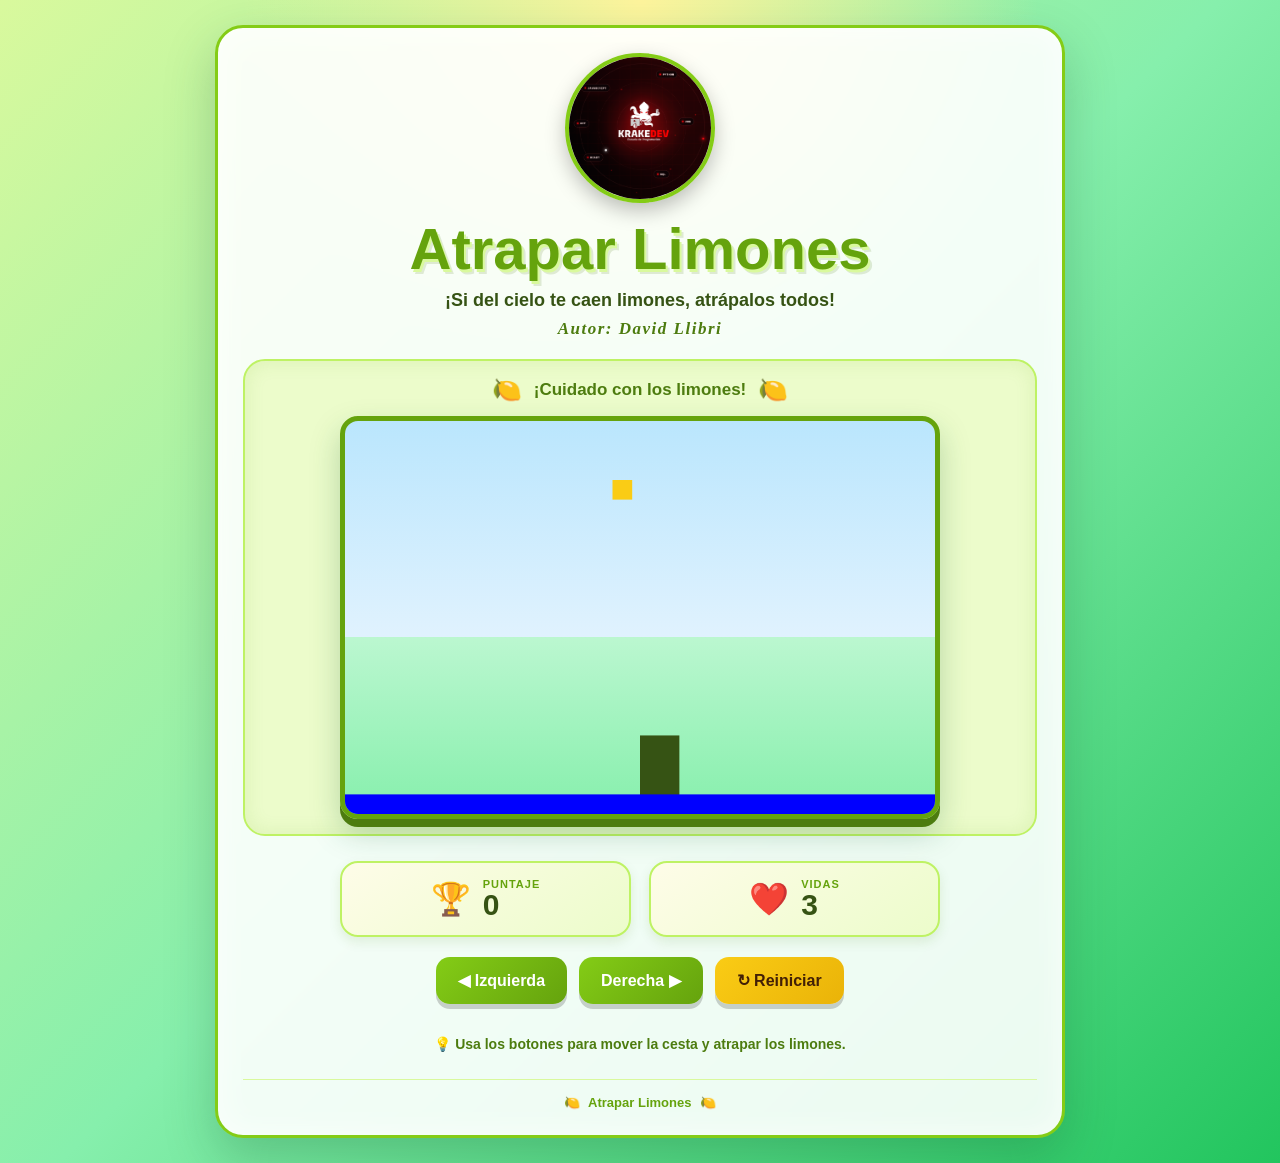
<file: index.html>
<!DOCTYPE html>

<html lang="es">
<head>
  <meta charset="UTF-8">
  <meta name="viewport" content="width=device-width, initial-scale=1.0">

  <title>Atrapar Limones</title>

  <link rel="stylesheet" href="limones.css">
  <script src="Utils.js"></script>
</head>

<body onload="iniciar()">

  <div class="contenedor">

    
<div class="contenedor-logo">
  <img src="logo.png" alt="Logo KrakeDev" class="logo-escuela">
</div>

  <h1>Atrapar Limones</h1>

  <p class="subtitulo">
    ¡Si del cielo te caen limones, atrápalos todos!
  </p>

  <h2 class="autor">Autor: David Llibri </h2>
</header>

<main>

  <section class="zona-juego">

    <div class="titulo-juego">
      <span>🍋</span>
      <strong>¡Cuidado con los limones!</strong>
      <span>🍋</span>
    </div>

    <canvas id="areaJuego" width="600" height="400"></canvas>

  </section>

  <section class="panel">

    <div class="estadistica">
      <span class="emoji">🏆</span>
      <div>
        <small>PUNTAJE</small>
        <strong id="txtPuntaje">0</strong>
      </div>
    </div>

    <div class="estadistica">
      <span class="emoji">❤️</span>
      <div>
        <small>VIDAS</small>
        <strong id="txtVidas">3</strong>
      </div>
    </div>

  </section>

  <div class="botones">

    <button onclick="moverIzquierda()" class="btn btn-movimiento">
      ◀ Izquierda
    </button>

    <button onclick="moverDerecha()" class="btn btn-movimiento">
      Derecha ▶
    </button>

    <button onclick="reiniciar()" class="btn btn-reiniciar">
      ↻ Reiniciar
    </button>



  <p class="instruccion">
    💡 Usa los botones para mover la cesta y atrapar los limones.
  </p>

</main>

<footer>
  <span>🍋</span>
  Atrapar Limones
  <span>🍋</span>
</footer>


  </div>

  <script src="limones.js"></script>

</body>
</html>
</file>
<file: limones.css>
* {
  box-sizing: border-box;
  }

body {
margin: 0;
min-height: 100vh;

font-family: Arial, Helvetica, sans-serif;

background:
radial-gradient(circle at top, #fff59d 0%, transparent 30%),
linear-gradient(135deg, #d9f99d, #86efac, #22c55e);

color: #173b1c;

text-align: center;

padding: 25px 15px;
}

/* CONTENEDOR PRINCIPAL */

.contenedor {
width: 100%;
max-width: 850px;

margin: 0 auto;
padding: 25px;

background: rgba(255, 255, 255, 0.90);

border: 3px solid #84cc16;
border-radius: 28px;

box-shadow:
0 20px 50px rgba(20, 83, 45, 0.25),
inset 0 0 30px rgba(255, 255, 255, 0.7);

backdrop-filter: blur(8px);
}

/* ENCABEZADO */

.encabezado {
margin-bottom: 20px;
}

.contenedor-logo {
  display: flex;
  justify-content: center;
  align-items: center;
  margin-bottom: 12px;
}

.logo-escuela {
  width: 150px;
  height: 150px;
  border-radius: 50%;
  object-fit: cover;
  border: 4px solid #84cc16;
  box-shadow: 0 8px 20px rgba(0, 0, 0, 0.25);
  animation: rebote 2s ease-in-out infinite;
}

h1 {
margin: 5px 0 8px;

font-size: clamp(35px, 7vw, 58px);
font-weight: 900;

color: #65a30d;

text-shadow:
2px 3px 0 #d9f99d,
4px 5px 0 rgba(77, 124, 15, 0.15);
}

.subtitulo {
margin: 0 auto 8px;

max-width: 600px;

font-size: 18px;
font-weight: bold;

color: #365314;
}

.autor {
  margin: 8px 0 0;
  font-family: Georgia, "Times New Roman", serif;
  font-size: 17px;
  font-weight: 600;
  font-style: italic;
  letter-spacing: 1.5px;
  color: #4d7c0f;
  text-shadow:
    1px 1px 0 rgba(255, 255, 255, 0.6);
  transition: color 0.2s ease;
}

.autor:hover {
  color: #365314;
}

/* ZONA DEL JUEGO */

.zona-juego {
margin-top: 20px;
padding: 15px;

background: #ecfccb;

border-radius: 22px;
border: 2px solid #bef264;

box-shadow:
inset 0 0 20px rgba(101, 163, 13, 0.12);
}

.titulo-juego {
display: flex;

justify-content: center;
align-items: center;

gap: 12px;

margin-bottom: 12px;

color: #4d7c0f;

font-size: 17px;
}

.titulo-juego span {
font-size: 24px;
}

/* CANVAS */

canvas {
display: block;

width: 100%;
max-width: 600px;
height: auto;

margin: 0 auto;

background:
linear-gradient(
180deg,
#bae6fd 0%,
#e0f2fe 55%,
#bbf7d0 55%,
#86efac 100%
);

border: 5px solid #65a30d;
border-radius: 18px;

box-shadow:
0 8px 0 #4d7c0f,
0 14px 30px rgba(22, 101, 52, 0.25);
}

/* PANEL DE PUNTAJE */

.panel {
display: flex;

justify-content: center;
align-items: stretch;

gap: 18px;

margin: 25px auto 20px;

max-width: 600px;
}

.estadistica {
flex: 1;

display: flex;

align-items: center;
justify-content: center;

gap: 12px;

padding: 15px 20px;

background: linear-gradient(
145deg,
#fefce8,
#ecfccb
);

border: 2px solid #bef264;
border-radius: 18px;

box-shadow: 0 5px 12px rgba(77, 124, 15, 0.12);
}

.emoji {
font-size: 32px;
}

.estadistica div {
display: flex;
flex-direction: column;

align-items: flex-start;
}

.estadistica small {
font-size: 11px;
font-weight: 800;

letter-spacing: 1px;

color: #65a30d;
}

.estadistica strong {
font-size: 30px;
line-height: 1;

color: #365314;
}

/* BOTONES */

.botones {
display: flex;

justify-content: center;
align-items: center;

flex-wrap: wrap;

gap: 12px;

margin-top: 10px;
}

.btn {
border: none;

padding: 14px 22px;

border-radius: 14px;

font-size: 16px;
font-weight: 800;

cursor: pointer;

transition:
transform 0.15s ease,
box-shadow 0.15s ease,
filter 0.15s ease;

box-shadow: 0 5px 0 rgba(0, 0, 0, 0.18);
}

.btn:hover {
transform: translateY(-3px);
filter: brightness(1.06);
}

.btn:active {
transform: translateY(3px);

box-shadow: 0 2px 0 rgba(0, 0, 0, 0.18);
}

.btn-movimiento {
background: linear-gradient(
135deg,
#84cc16,
#65a30d
);

color: white;
}

.btn-reiniciar {
background: linear-gradient(
135deg,
#facc15,
#eab308
);

color: #422006;
}

/* INSTRUCCIÓN */

.instruccion {
margin: 20px 0 5px;

font-size: 14px;
font-weight: bold;

color: #4d7c0f;
}

/* FOOTER */

footer {
margin-top: 22px;
padding-top: 15px;

border-top: 1px solid #d9f99d;

font-size: 13px;
font-weight: bold;

color: #65a30d;
}

footer span {
margin: 0 5px;
}

/* ANIMACIÓN */

@keyframes rebote {
0%,
100% {
transform: translateY(0) rotate(-5deg);
}

50% {
transform: translateY(-8px) rotate(5deg);
}
}

/* RESPONSIVE */

@media (max-width: 650px) {

body {
padding: 10px;
}

.contenedor {
padding: 15px;
border-radius: 20px;
}

h1 {
font-size: 38px;
}

.subtitulo {
font-size: 15px;
}

.panel {
gap: 10px;
}

.estadistica {
padding: 12px 10px;
}

.emoji {
font-size: 25px;
}

.estadistica strong {
font-size: 25px;
}

.btn {
width: 100%;
max-width: 250px;
}
}

@media (max-width: 400px) {

.panel {
flex-direction: column;
}

.estadistica {
width: 100%;
}

.titulo-juego {
font-size: 14px;
}
}
</file>
